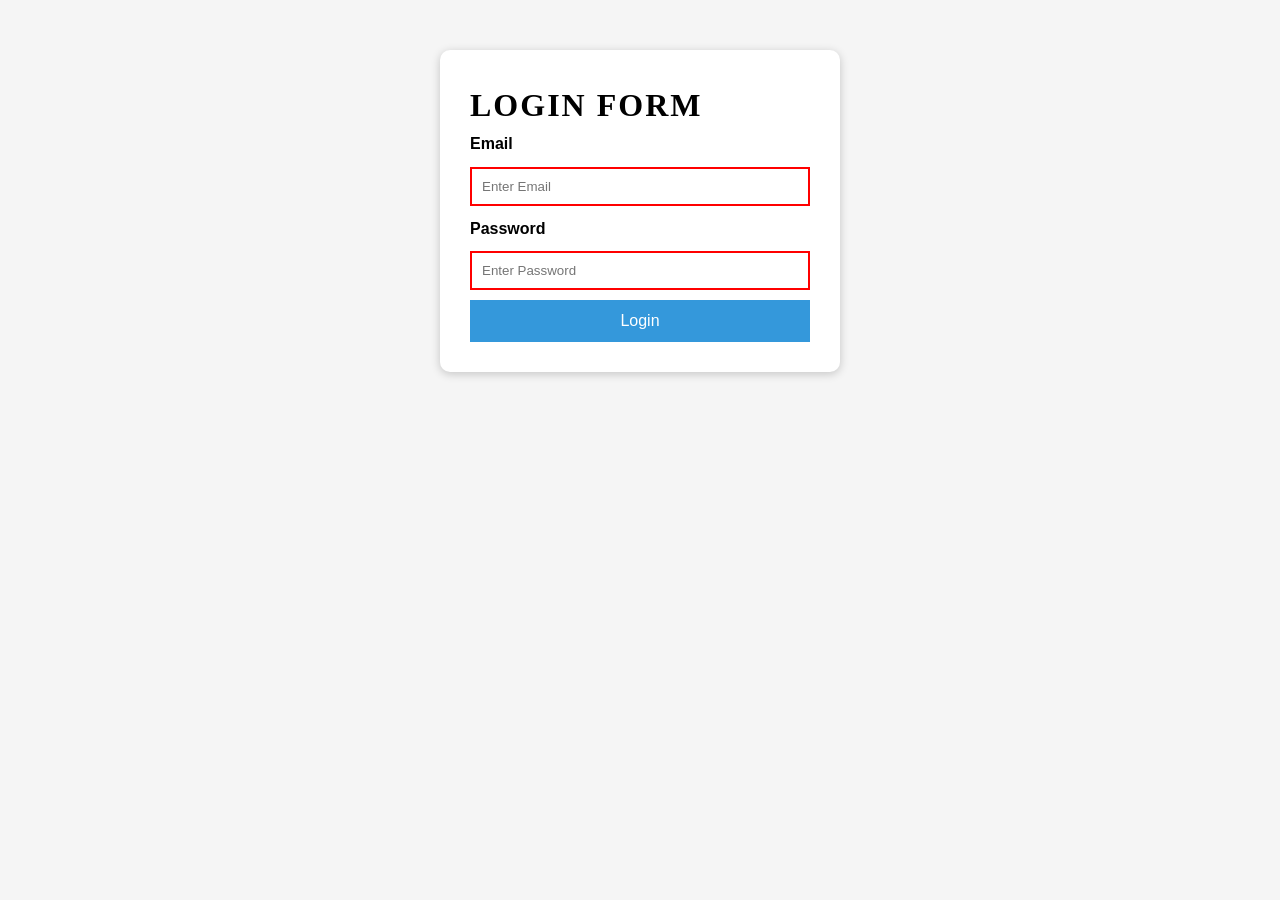
<file: public/login.html>
<!DOCTYPE html>
<html lang="en">

<head>

    <meta charset="UTF-8">

    <title>Login Page</title>

    <link rel="stylesheet" href="css/style.css">

</head>

<body>

    <div class="form-container">

        <h1>Login Form</h1>

        <form>

            <label>Email</label>

            <input type="email"
                   placeholder="Enter Email"
                   required>

            <label>Password</label>

            <input type="password"
                   placeholder="Enter Password"
                   required>

           <button type="submit"
                    onclick="loginMessage()">
                  Login
            </button>

        </form>

    </div>

<script src="js/login.js"></script>

</body>
</html>
</file>
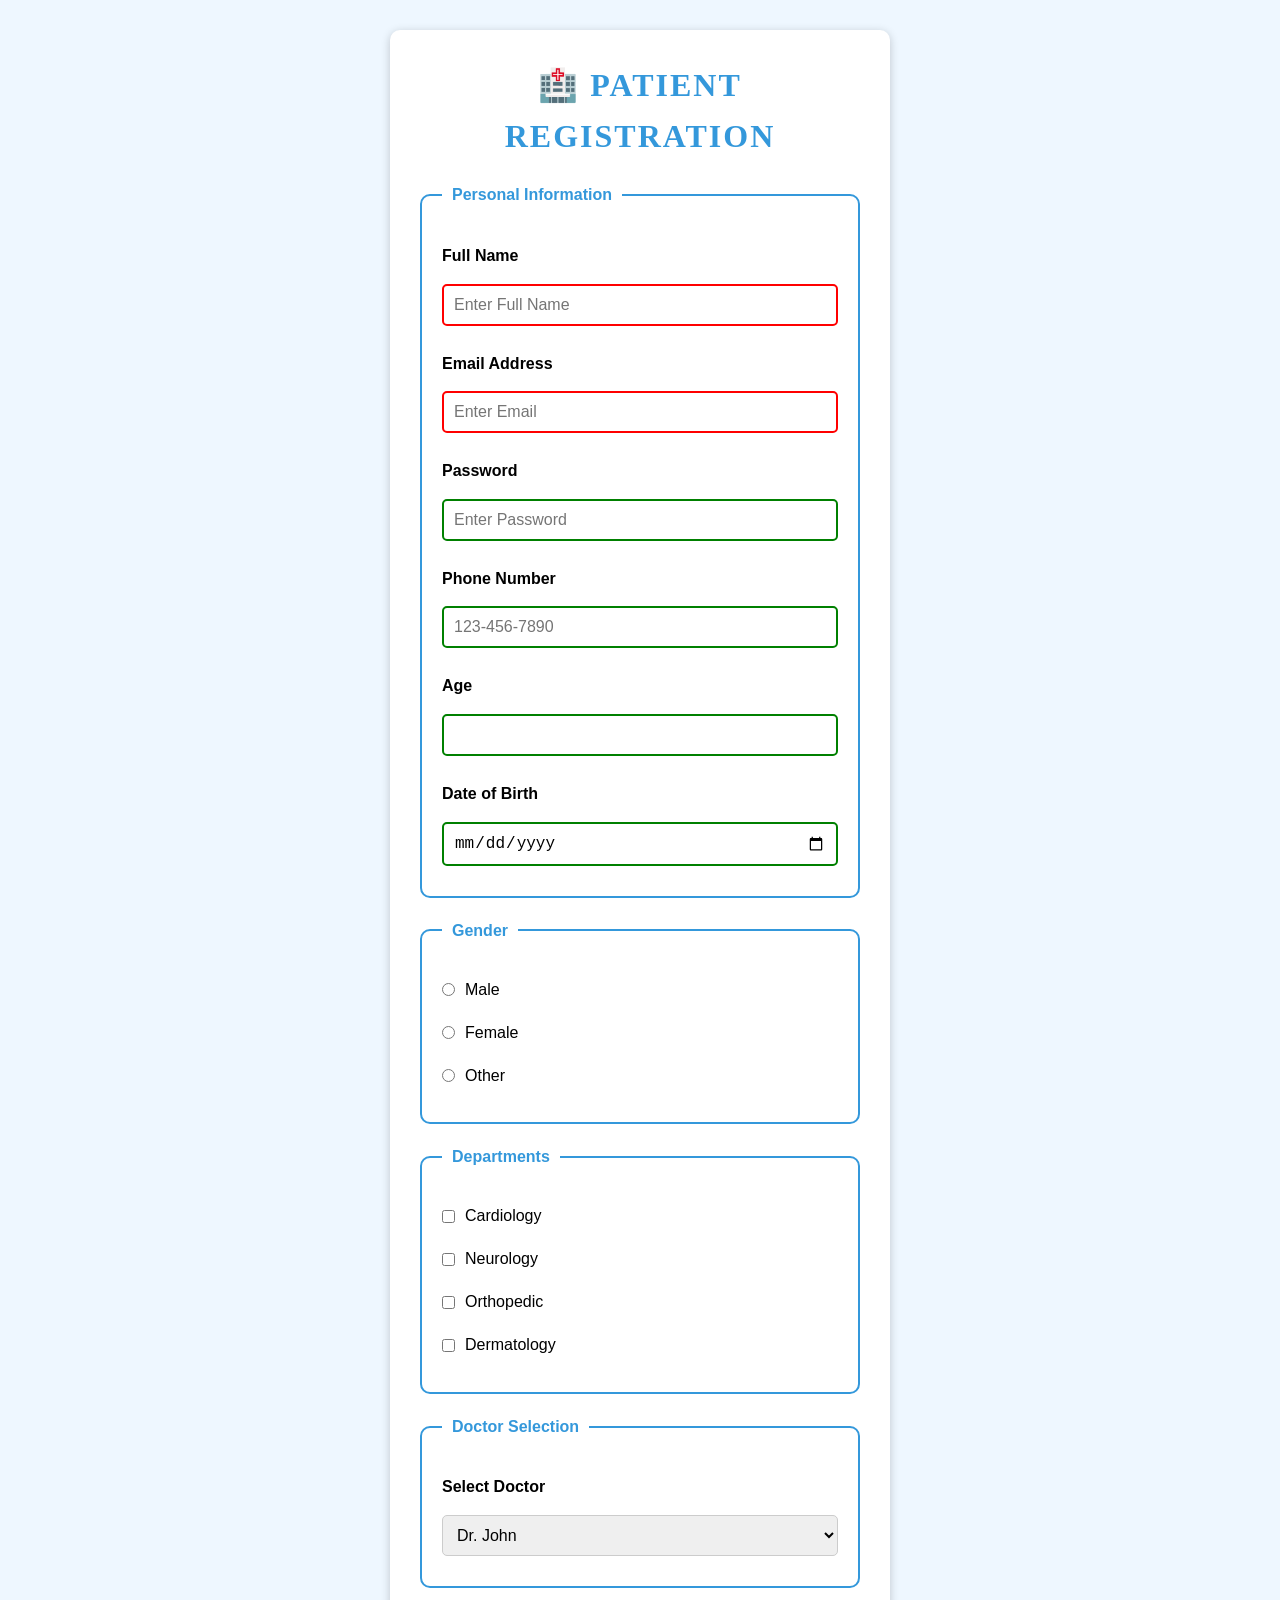
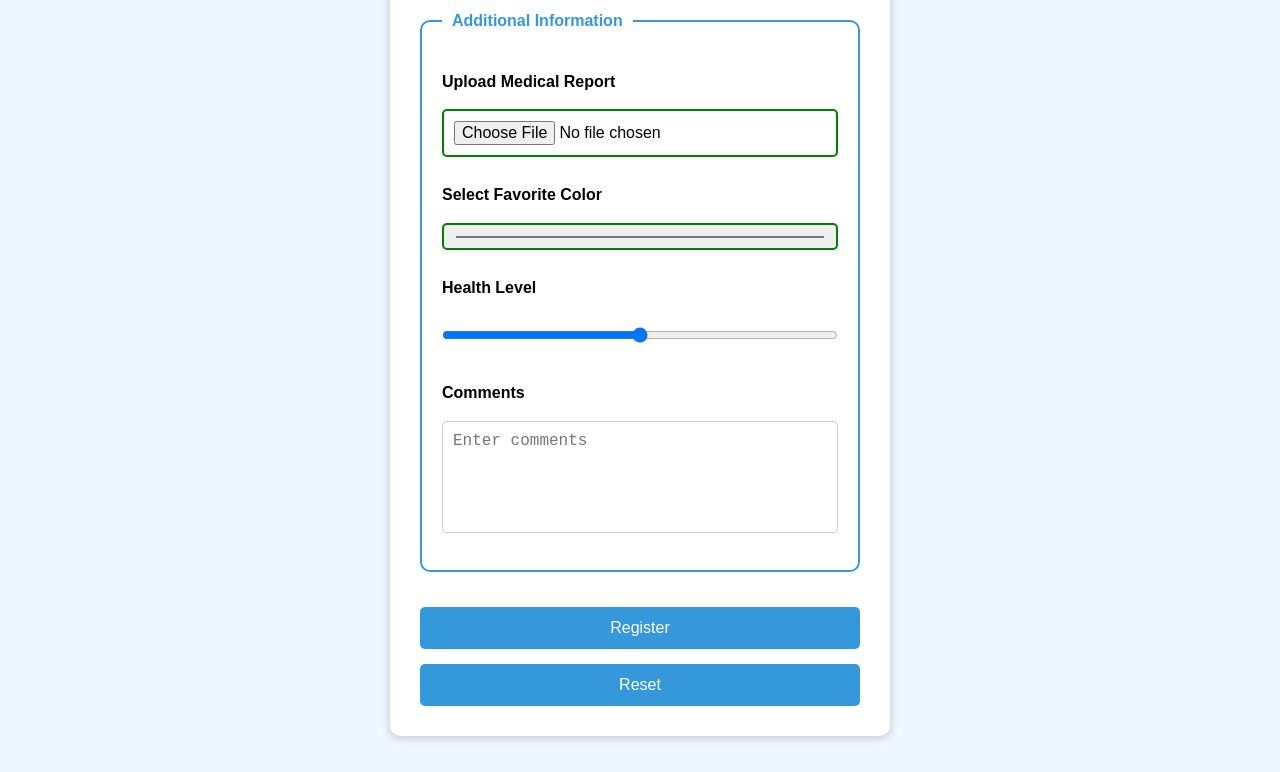
<file: public/registration.html>
<!DOCTYPE html>
<html lang="en">

<head>

    <meta charset="UTF-8">

    <meta name="viewport"
          content="width=device-width, initial-scale=1.0">

    <title>Patient Registration</title>

      <link rel="stylesheet" href="css/style.css">

    <style>

        body{

            font-family:Arial;

            background:#f4f4f4;

            padding:30px;
        }

        .form-container{

            width:500px;

            margin:auto;

            background:white;

            padding:30px;

            border-radius:10px;

            box-shadow:0 2px 10px rgba(0,0,0,0.2);
        }

        h1{

            text-align:center;

            color:#3498db;

            margin-bottom:20px;
        }

        form{

            display:flex;

            flex-direction:column;
        }

        label{

            display:block;

            margin-top:15px;

            margin-bottom:5px;

            font-weight:bold;
        }

        input,
        textarea,
        select{

            width:100%;

            padding:10px;

            border:1px solid #ccc;

            border-radius:5px;

            font-size:16px;
        }

        fieldset{

            margin-bottom:20px;

            padding:20px;

            border:2px solid #3498db;

            border-radius:10px;
        }

        legend{

            color:#3498db;

            font-weight:bold;

            padding:0 10px;
        }

        .radio-group,
        .checkbox-group{

            display:flex;

            flex-direction:column;

            gap:10px;

            margin-top:10px;
        }

        .radio-item,
        .checkbox-item{

            display:flex;

            align-items:center;

            gap:10px;
        }

        .radio-item input,
        .checkbox-item input{

            width:auto;
        }

        textarea{

            resize:none;
        }

        button{

            margin-top:15px;

            padding:12px;

            background:#3498db;

            color:white;

            border:none;

            border-radius:5px;

            cursor:pointer;

            font-size:16px;
        }

        button:hover{

            background:#2980b9;
        }

    </style>

</head>

<body>

    <div class="form-container">

        <h1>🏥 Patient Registration</h1>

        <form>

            <!-- Personal Information -->

            <fieldset>

                <legend>Personal Information</legend>

                <label>Full Name</label>

                <input type="text"
                       placeholder="Enter Full Name"
                       required>

                <label>Email Address</label>

                <input type="email"
                       placeholder="Enter Email"
                       required>

                <label>Password</label>

                <input type="password"
                       placeholder="Enter Password">

                <label>Phone Number</label>

                <input type="tel"
                       placeholder="123-456-7890">

                <label>Age</label>

                <input type="number"
                       min="1"
                       max="100">

                <label>Date of Birth</label>

                <input type="date">

            
            </fieldset>

            <!-- Gender -->

            <fieldset>

                <legend>Gender</legend>

                <div class="radio-group">

                    <div class="radio-item">

                        <input type="radio"
                               name="gender">

                        <span>Male</span>

                    </div>

                    <div class="radio-item">

                        <input type="radio"
                               name="gender">

                        <span>Female</span>

                    </div>

                    <div class="radio-item">

                        <input type="radio"
                               name="gender">

                        <span>Other</span>

                    </div>

                </div>

            </fieldset>

            <!-- Departments -->

            <fieldset>

                <legend>Departments</legend>

                <div class="checkbox-group">

                    <div class="checkbox-item">

                        <input type="checkbox">

                        <span>Cardiology</span>

                    </div>

                    <div class="checkbox-item">

                        <input type="checkbox">

                        <span>Neurology</span>

                    </div>

                    <div class="checkbox-item">

                        <input type="checkbox">

                        <span>Orthopedic</span>

                    </div>

                    <div class="checkbox-item">

                        <input type="checkbox">

                        <span>Dermatology</span>

                    </div>

                </div>

            </fieldset>

            <!-- Doctor Selection -->

            <fieldset>

                <legend>Doctor Selection</legend>

                <label>Select Doctor</label>

                <select>

                    <option>Dr. John</option>
                    <option>Dr. Smith</option>
                    <option>Dr. Emily</option>

                </select>

            </fieldset>

            <!-- Extra Inputs -->

            <fieldset>

                <legend>Additional Information</legend>

                <label>Upload Medical Report</label>

                <input type="file">

                <label>Select Favorite Color</label>

                <input type="color">

                <label>Health Level</label>

                <input type="range"
                       min="0"
                       max="10">

                <label>Comments</label>

                <textarea rows="5"
                          placeholder="Enter comments"></textarea>

            </fieldset>

            <!-- Buttons -->

           <button type="submit"
        onclick="registerMessage()">
    Register
            </button>

            <button type="reset">
                Reset
            </button>

        </form>

    </div>

<script src="js/register.js"></script>

</body>

</html>
</file>
<file: public/css/style.css>
/* RESET */

*{
    margin:0;
    padding:0;
    box-sizing:border-box;
}

/* BODY */

body{

    font-family:'Open Sans', sans-serif;
    background:#f5f5f5;
    line-height:1.6;
}

/* HERO SECTION */

.hero{

    background:linear-gradient(135deg,#2c3e50,#3498db);
    color:white;
    padding:40px;
    text-align:center;
}

/* HEADINGS */

h1,h2{

    font-family:'Playfair Display', serif;
    letter-spacing:2px;
    text-transform:uppercase;
}

/* NAVIGATION */

nav ul{

    list-style:none;
    display:flex;
    justify-content:center;
    margin-top:20px;
}

nav ul li{

    margin:0 15px;
}

nav a{

    text-decoration:none;
    color:white;
    font-weight:bold;
    padding:10px;
}

nav a:hover{

    background:white;
    color:#2c3e50;
    border-radius:5px;
}

nav a:active{

    transform:scale(0.95);
}

/* MAIN */

main{

    padding:30px;
}

/* CARD */

.card{

    background:white;
    padding:20px;
    border-radius:10px;
    margin-bottom:20px;

    box-shadow:0 2px 5px rgba(0,0,0,0.1);
}

/* IMAGE */

.main-image{

    width:100%;
    max-width:700px;
    display:block;
    margin:auto;
    border-radius:10px;
}

/* TABLE */

table{

    width:100%;
    border-collapse:collapse;
    background:white;
}

th,td{

    border:1px solid #ddd;
    padding:15px;
    text-align:center;
}

tr:nth-child(even){

    background:#f0f0f0;
}

tr:hover{

    background:#d6eaf8;
}

/* SERVICE LIST */

.service-list li{

    padding:10px;
    margin:5px;
    background:white;
    border-left:5px solid #3498db;
}

.service-list li:first-child{

    background:#3498db;
    color:white;
}

.service-list li:last-child{

    background:#2c3e50;
    color:white;
}

/* FORM */

.form-container{

    width:400px;
    margin:50px auto;
    background:white;
    padding:30px;
    border-radius:10px;

    box-shadow:0 2px 10px rgba(0,0,0,0.2);
}

form label{

    font-weight:bold;
}

form input,
form textarea,
form select{

    width:100%;
    padding:10px;
    margin:10px 0;
}

/* FOCUS */

input:focus,
textarea:focus{

    outline:none;
    border:2px solid #3498db;
    background:#ffffcc;
}

/* VALID / INVALID */

input:valid{

    border:2px solid green;
}

input:invalid{

    border:2px solid red;
}

/* DISABLED */

input:disabled{

    background:#f0f0f0;
    cursor:not-allowed;
}

/* BUTTON */

button{

    width:100%;
    padding:12px;
    background:#3498db;
    color:white;
    border:none;
    cursor:pointer;
    font-size:16px;
}

button:hover{

    background:#2980b9;
}

button:active{

    transform:scale(0.98);
}

/* RADIO & CHECKBOX */

.radio-group,
.checkbox-group{

    margin:10px 0;
}

/* RESPONSIVE */

@media(max-width:768px){

    .form-container{

        width:90%;
    }

    nav ul{

        flex-direction:column;
    }
}
</file>
